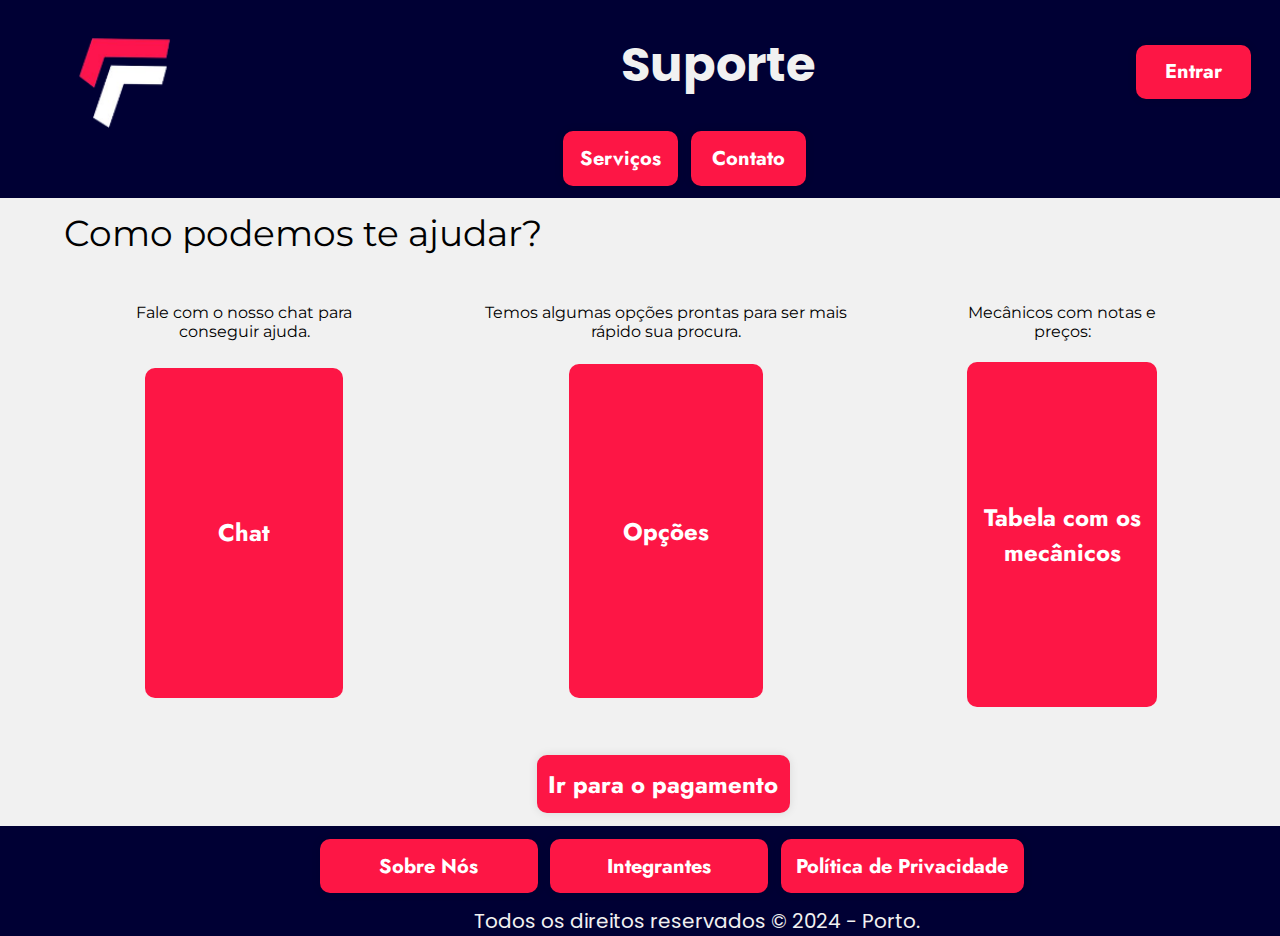
<file: index.html>
<!DOCTYPE html>
<html lang="pt-br">
<head>
    <meta charset="UTF-8">
    <meta name="viewport" content="width=device-width, initial-scale=1.0">
    <title>Suporte</title>
    <link rel="stylesheet" href="./styles/style.css">
    <link rel="shortcut icon" href="./icon/4wheels.ico" type="image/x-icon">

</head>
<body>
    <header class="cabecalho">
        <div class="logo_titulo">
            <img src="./imagens/logo-4wheels-vermelho-branco-90px.png" alt="logo 4wheels" class="logo_4wheels">
            <h1 class="cabecalho_titulo">Suporte</h1>
            <a href="./cadastro_login/cadastro.html" class="botao_entrar">Entrar</a>
        </div>
        <nav class="cabecalho_link">
                <a class="cabecalho_link_servico" href="./serviços.html">Serviços</a>
                <a class="cabecalho_link_contato" href="./contato.html">Contato</a>
        </nav>
    </header>

    <main class="apresentacao">
        <h1 class="titulo_apresentacao">Como podemos te ajudar?</h1>
        <div class="apresentacao_pai">
            <section class="apresentacao_coluna">
                    <p class="apresentacao_bot_texto apresentacao_textos">Fale com o nosso chat para conseguir ajuda.</p>
                    <p class="apresentacao_bot_chat">Chat</p>
                </section>
            
            <section class="apresentacao_coluna">
                <p class="apresentacao_opcoes_texto apresentacao_textos">Temos algumas opções prontas para ser mais rápido sua procura.</p>
                <p class="apresentacao_opcoes_opcao">Opções</p>
            </section>
            <section class="apresentacao_coluna">
                <p class="apresentacao_mecanicos_texto apresentacao_textos">Mecânicos com notas e preços:</p>
                <p class="apresentacao_mecanicos_tabela">Tabela com os mecânicos</p>
            </section>
        </div>
        <div class="apresentacao_pagamento"><a class="apresentacao_pagamento_botao" href="">Ir para o pagamento</a>
        </div>
    </main>

    <footer class="rodape">
        <nav class="rodape_links">
            <a class="rodape_sobre" href="./sobre.html">Sobre Nós</a>
            <a class="rodape_integrantes" href="./integrantes.html">Integrantes</a>
            <a class="rodape_privacidade" href="./privacidade.html">Política de Privacidade</a>
        </nav>
        <p class="rodape_copy_right">Todos os direitos reservados © 2024 - Porto.</p>
    </footer>
</body>
</html>
</file>
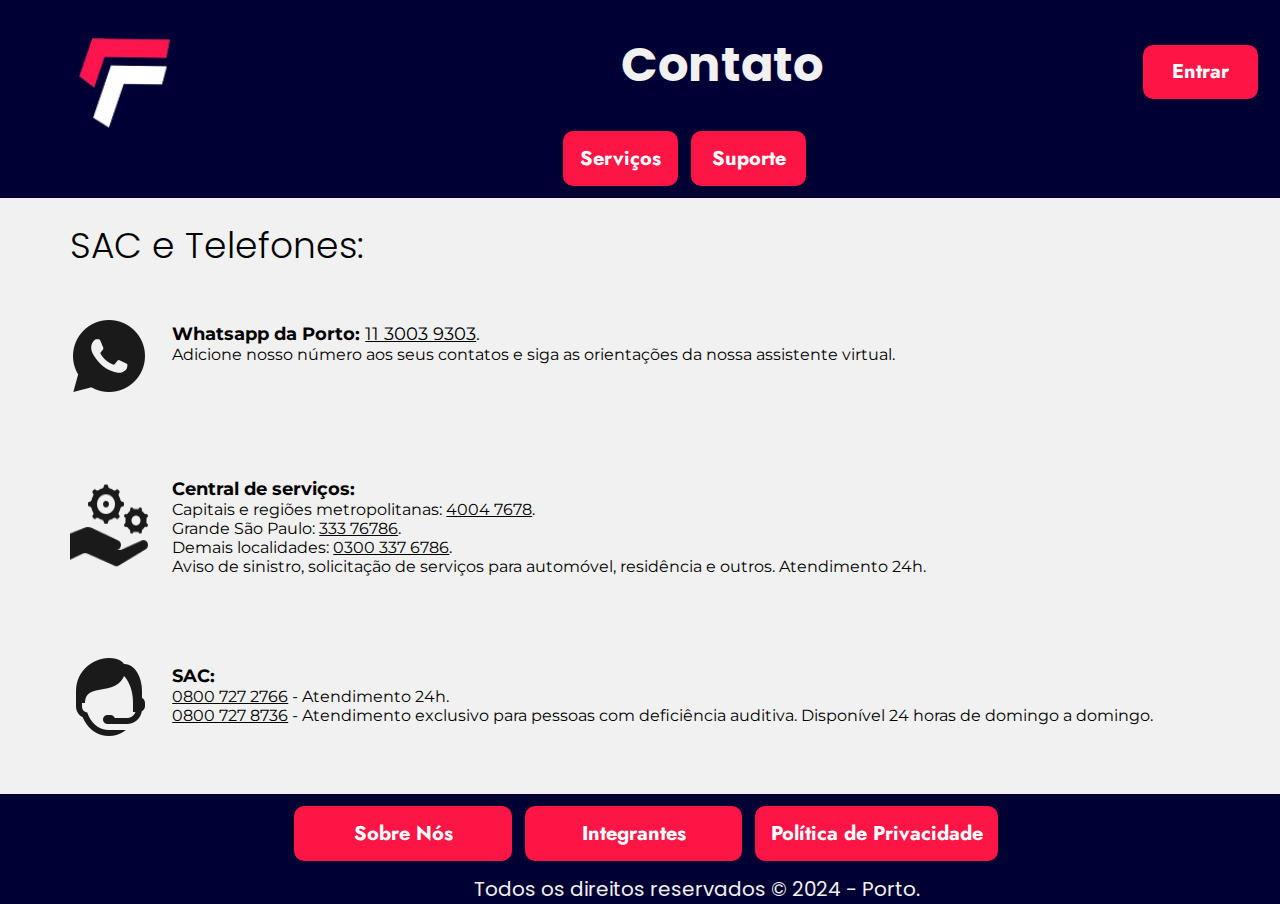
<file: contato.html>
<!DOCTYPE html>
<html lang="pt-br">
<head>
    <meta charset="UTF-8">
    <meta name="viewport" content="width=device-width, initial-scale=1.0">
    <title>Contato</title>
    <link rel="stylesheet" href="./styles/style.css">
    <link rel="shortcut icon" href="./icon/4wheels.ico" type="image/x-icon">
</head>
<body>
    <header class="cabecalho">
        <div class="logo_titulo">
            <img src="./imagens/logo-4wheels-vermelho-branco-90px.png" alt="logo 4wheels" class="logo_4wheels">
            <h1 class="cabecalho_titulo titulo_servicos">Contato</h1>
            <a href="./cadastro_login/cadastro.html" class="botao_entrar_servicos">Entrar</a>
        </div>
        <nav class="cabecalho_link">
                <a class="cabecalho_link_servico link_servico" href="./serviços.html">Serviços</a>
                <a class="cabecalho_link_contato" href="./index.html">Suporte</a>
        </nav>
    </header>

    <main class="apresentacao_contato">
        <div>
            <h1 class="titulo_contato">SAC e Telefones:</h1>
            <section class="contato_whatsapp">
                <img src="./imagens/icon-whatsapp-90.png" alt="icone do Whatsapp" class="imagem_whatsapp">
                <section class="texto_whatsapp">
                    <p class="titulo_whatsapp"><strong>Whatsapp da Porto: </strong> <ins>11 3003 9303</ins>.</p>
                    <p class="paragrafo_whatsapp"> Adicione nosso número aos seus contatos e siga as orientações da nossa assistente virtual.</p>
            </section>
            </section>
            <section class="contato_central">
                <img src="./imagens/icon-serviço-90.png" alt="imagem de uma mão com duas engrenagens na mão" class="imagem_central">
                <section class="texto_central">
                    <p class="titulo_central"><strong>Central de serviços:</strong></p>
                    <p class="paragrafo_central">Capitais e regiões metropolitanas: <ins>4004 7678</ins>. <br>
                        Grande São Paulo: <ins>333 76786</ins>. <br>
                        Demais localidades: <ins>0300 337 6786</ins>. <br>
                        Aviso de sinistro, solicitação de serviços para automóvel, residência e outros. Atendimento 24h.</p>
                </section>
            </section>
            <section class="contato_sac">
                <img src="./imagens/icon-suporte-online-90.png" alt="imagem de um homem com fone" class="imagem_sac">
                <section class="texto_sac">
                    <p class="titulo_sac"><strong>SAC:</strong></p>
                    <p class="paragrafo_sac"><ins>0800 727 2766</ins> - Atendimento 24h. <br>
                        <ins>0800 727 8736</ins> - Atendimento exclusivo para pessoas com deficiência auditiva. Disponível 24 horas de domingo a domingo.</p>
                </section>
            </section>
        </div>
    </main>
    
<footer class="rodape">

        <nav class="rodape_links">
            <a class="rodape_sobre botao_sobre_servicos" href="./sobre.html">Sobre Nós</a>
            <a class="rodape_integrantes" href="./integrantes.html">Integrantes</a>
            <a class="rodape_privacidade" href="./privacidade.html">Política de Privacidade</a>
        </nav>
        <p class="rodape_copy_right">Todos os direitos reservados © 2024 - Porto.</p>
    </footer>
</body>
</html>
</file>
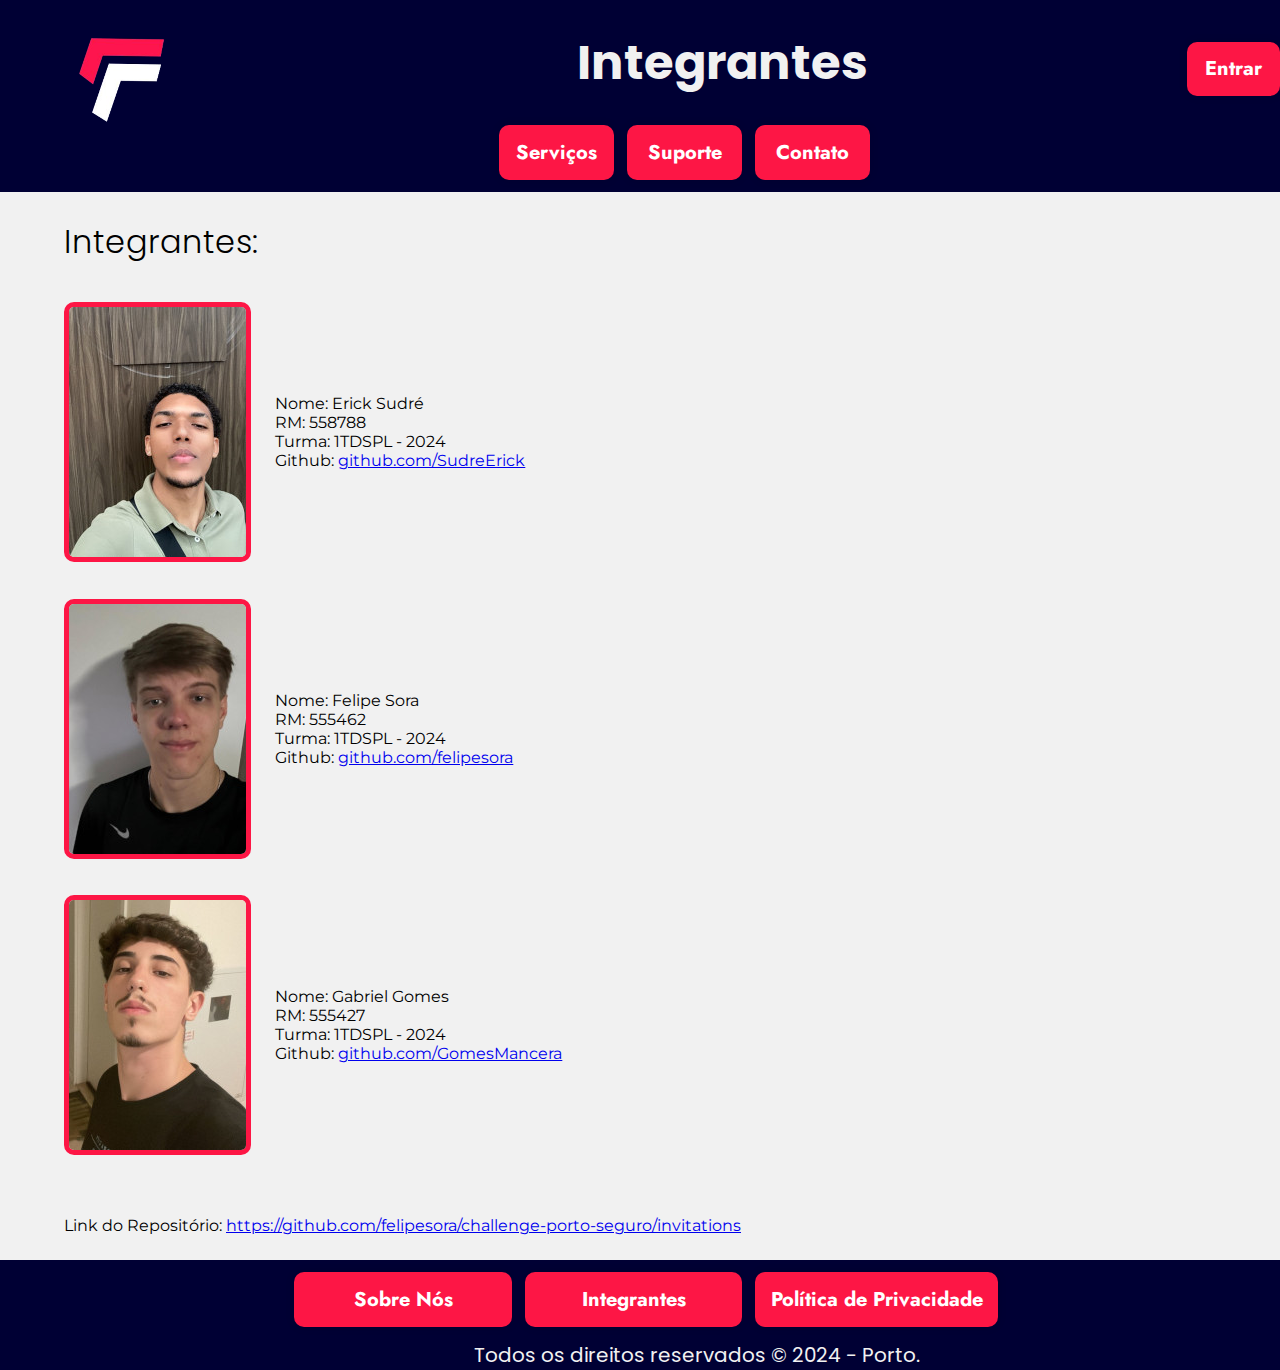
<file: integrantes.html>
<!DOCTYPE html>
<html lang="pt-br">
<head>
    <meta charset="UTF-8">
    <meta name="viewport" content="width=device-width, initial-scale=1.0">
    <title>Página de Integrantes</title>
    <link rel="stylesheet" href="./styles/style.css">
    <link rel="shortcut icon" href="./icon/4wheels.ico" type="image/x-icon">
</head>
<body>
    <header class="cabecalho">
        <div class="logo_titulo">
            <img src="./imagens/logo-4wheels-vermelho-branco-90px.png" alt="logo 4wheels" class="logo_4wheels">
            <h1 class="cabecalho_titulo_integrantes">Integrantes</h1>
            <a href="./cadastro_login/cadastro.html" class="botao_entrar botao_entrar_integrantes">Entrar</a>
        </div>
        <nav class="cabecalho_link">
                <a class="cabecalho_link_servico_privacidade" href="./serviços.html">Serviços</a>
                <a class="cabecalho_link_suporte" href="./index.html">Suporte</a>
                <a class="cabecalho_link_contato" href="./contato.html">Contato</a>
        </nav>
    </header>

    <main>
        <div class="integrantes">
            <h1 class="titulo_integrantes">Integrantes:</h1>
            <section class="integrante_erick">
                <img class="imagem" src="./imagens/erick-177x250.jpeg" alt="foto do Erick">
                <p class="informacoes">Nome: Erick Sudré <br>
                    RM: 558788 <br>
                    Turma: 1TDSPL - 2024<br>
                    Github: <a href="https://github.com/SudreErick" target="_blank">github.com/SudreErick</a>
                </p>
            </section>
            <section class="integrante_felipe">
                <img class="imagem" src="./imagens/felipe-177x250.jpeg" alt="foto do Erick">
                <p class="informacoes">Nome: Felipe Sora <br>
                    RM: 555462 <br>
                    Turma: 1TDSPL - 2024<br>
                    Github: <a href="https://github.com/felipesora" target="_blank">github.com/felipesora</a>
                </p>
            </section>
            <section class="integrante_gabriel">
                <img class="imagem" src="./imagens/gabriel-177x250.jpeg" alt="foto do Erick">
                <p class="informacoes">Nome: Gabriel Gomes <br>
                    RM: 555427 <br>
                    Turma: 1TDSPL - 2024<br>
                    Github: <a href="https://github.com/GomesMancera" target="_blank">github.com/GomesMancera</a>
                </p>
            </section>
            <p class="link_repositorio">Link do Repositório: <a href="https://github.com/felipesora/challenge-porto-seguro/invitations" target="_blank">https://github.com/felipesora/challenge-porto-seguro/invitations</a></p>
        </div>
    </main>

    <footer class="rodape">
        <nav class="rodape_links">
            <a class="rodape_sobre botao_sobre_servicos" href="./sobre.html">Sobre Nós</a>
            <a class="rodape_integrantes" href="./integrantes.html">Integrantes</a>
            <a class="rodape_privacidade" href="./privacidade.html">Política de Privacidade</a>
        </nav>
        <p class="rodape_copy_right">Todos os direitos reservados © 2024 - Porto.</p>
    </footer>
</body>
</html>
</file>
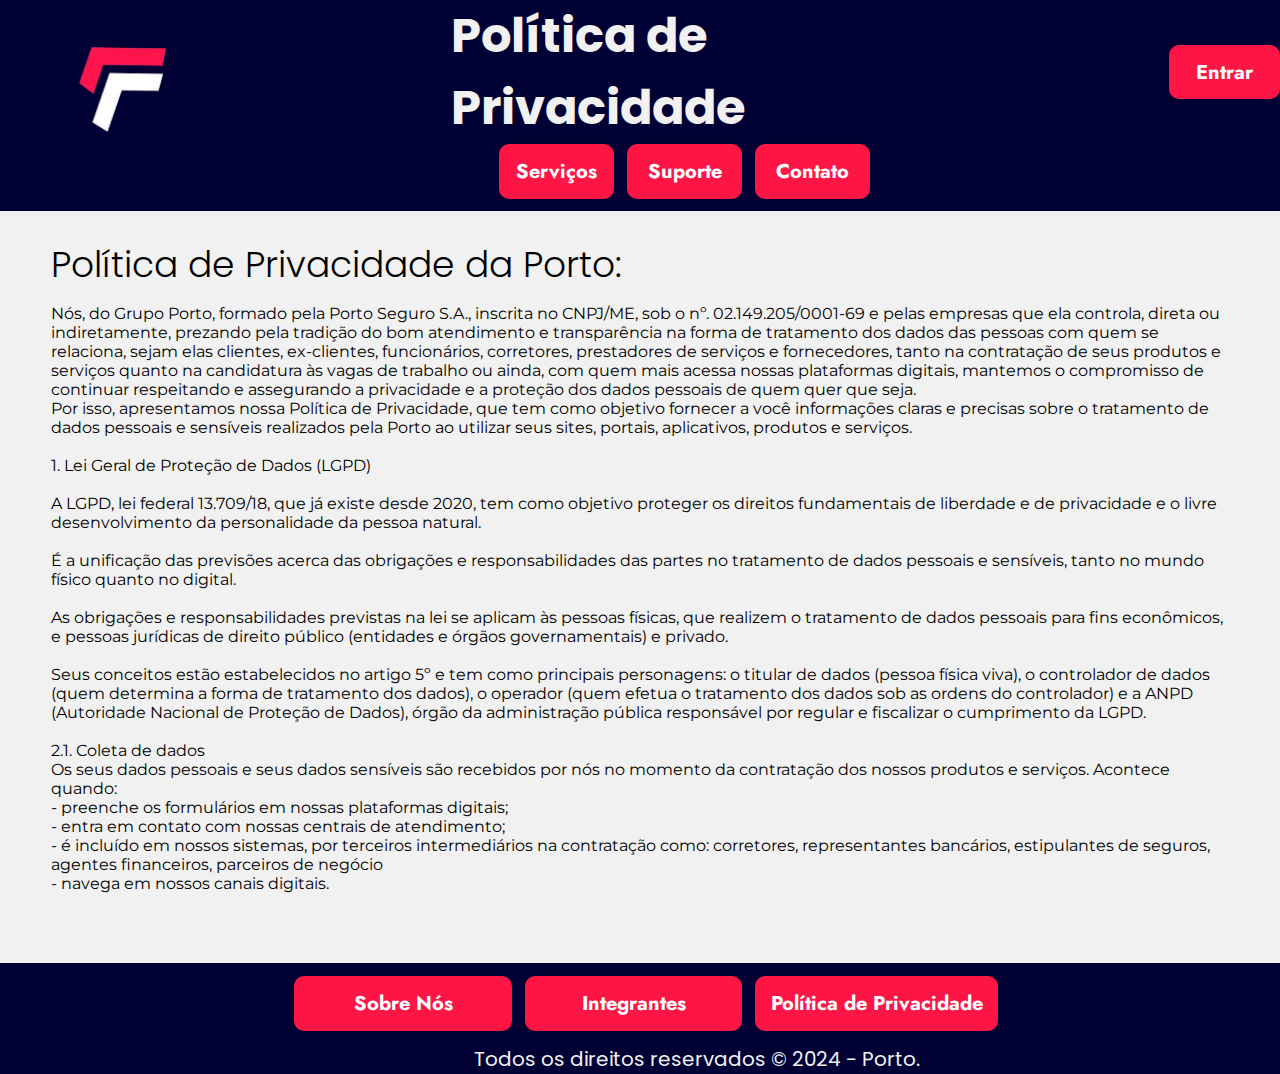
<file: privacidade.html>
<!DOCTYPE html>
<html lang="pt-br">
<head>
    <meta charset="UTF-8">
    <meta name="viewport" content="width=device-width, initial-scale=1.0">
    <title>Política de Privacidade</title>
    <link rel="stylesheet" href="./styles/style.css">
    <link rel="shortcut icon" href="./icon/4wheels.ico" type="image/x-icon">

</head>
<body>
    <header class="cabecalho">
        <div class="logo_titulo">
            <img src="./imagens/logo-4wheels-vermelho-branco-90px.png" alt="logo 4wheels" class="logo_4wheels">
            <h1 class="cabecalho_titulo_privacidade">Política de Privacidade</h1>
            <a href="./cadastro_login/cadastro.html" class="botao_entrar_privacidade">Entrar</a>
        </div>
        <nav class="cabecalho_link">
                <a class="cabecalho_link_servico_privacidade" href="./serviços.html">Serviços</a>
                <a class="cabecalho_link_suporte" href="./index.html">Suporte</a>
                <a class="cabecalho_link_contato" href="./contato.html">Contato</a>
        </nav>
    </header>

    <main>
        <div class="titulo_texto">
            <h1 class="titulo_privacidade">Política de Privacidade da Porto:</h1>
            <section class="texto_privacidade">
                <p>Nós, do Grupo Porto, formado pela Porto Seguro S.A., inscrita no CNPJ/ME, sob o nº. 02.149.205/0001-69 e pelas empresas que ela controla, direta ou indiretamente, prezando pela tradição do bom atendimento e transparência na forma de tratamento dos dados das pessoas com quem se relaciona, sejam elas clientes, ex-clientes, funcionários, corretores, prestadores de serviços e fornecedores, tanto na contratação de seus produtos e serviços quanto na candidatura às vagas de trabalho ou ainda, com quem mais acessa nossas plataformas digitais, mantemos o compromisso de continuar respeitando e assegurando a privacidade e a proteção dos dados pessoais de quem quer que seja.</p>
                <p>Por isso, apresentamos nossa Política de Privacidade, que tem como objetivo fornecer a você informações claras e precisas sobre o tratamento de dados pessoais e sensíveis realizados pela Porto ao utilizar seus sites, portais, aplicativos, produtos e serviços.</p><br>
                <p>1. Lei Geral de Proteção de Dados (LGPD)</p><br>
                <p>A LGPD, lei federal 13.709/18, que já existe desde 2020, tem como objetivo proteger os direitos fundamentais de liberdade e de privacidade e o livre desenvolvimento da personalidade da pessoa natural.</p><br>
                <p>É a unificação das previsões acerca das obrigações e responsabilidades das partes no tratamento de dados pessoais e sensíveis, tanto no mundo físico quanto no digital.</p><br>
                <p>As obrigações e responsabilidades previstas na lei se aplicam às pessoas físicas, que realizem o tratamento de dados pessoais para fins econômicos, e pessoas jurídicas de direito público (entidades e órgãos governamentais) e privado.</p><br>
                <p>Seus conceitos estão estabelecidos no artigo 5º e tem como principais personagens: o titular de dados (pessoa física viva), o controlador de dados (quem determina a forma de tratamento dos dados), o operador (quem efetua o tratamento dos dados sob as ordens do controlador) e a ANPD (Autoridade Nacional de Proteção de Dados), órgão da administração pública responsável por regular e fiscalizar o cumprimento da LGPD.</p><br>
                <p>2.1. Coleta de dados <br>
                    Os seus dados pessoais e seus dados sensíveis são recebidos por nós no momento da contratação dos nossos produtos e serviços. Acontece quando: <br>
                    - preenche os formulários em nossas plataformas digitais; <br>
                    - entra em contato com nossas centrais de atendimento; <br>
                    - é incluído em nossos sistemas, por terceiros intermediários na contratação como: corretores, representantes bancários, estipulantes de seguros, agentes financeiros, parceiros de negócio <br>
                    - navega em nossos canais digitais.</p>
            </section>
        </div>
    </main>


    <footer class="rodape">
        <nav class="rodape_links">
            <a class="rodape_sobre botao_sobre_servicos" href="./sobre.html">Sobre Nós</a>
            <a class="rodape_integrantes" href="./integrantes.html">Integrantes</a>
            <a class="rodape_privacidade" href="./privacidade.html">Política de Privacidade</a>
        </nav>
        <p class="rodape_copy_right">Todos os direitos reservados © 2024 - Porto.</p>
    </footer>
</body>
</html>
</file>
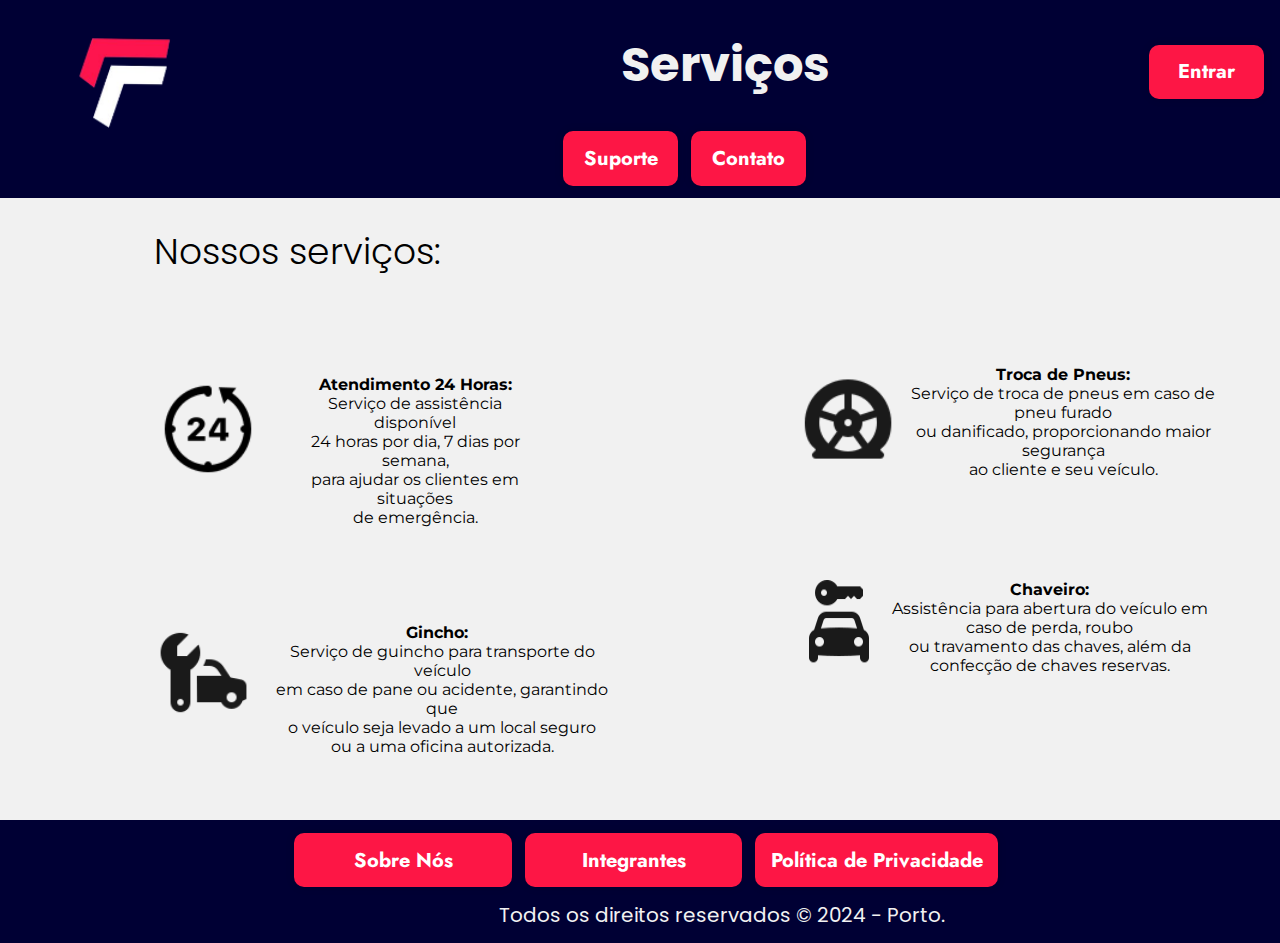
<file: serviços.html>
<!DOCTYPE html>
<html lang="pt-br">
<head>
    <meta charset="UTF-8">
    <meta name="viewport" content="width=device-width, initial-scale=1.0">
    <title>Serviços</title>
    <link rel="stylesheet" href="./styles/style.css">
    <link rel="shortcut icon" href="./icon/4wheels.ico" type="image/x-icon">

</head>
<body>
    <header class="cabecalho">
        <div class="logo_titulo">
            <img src="./imagens/logo-4wheels-vermelho-branco-90px.png" alt="logo 4wheels" class="logo_4wheels">
            <h1 class="cabecalho_titulo titulo_servicos">Serviços</h1>
            <a href="./cadastro_login/cadastro.html" class="botao_entrar_servicos">Entrar</a>
        </div>
        <nav class="cabecalho_link">
                <a class="cabecalho_link_servico link_servico" href="./index.html">Suporte</a>
                <a class="cabecalho_link_contato" href="./contato.html">Contato</a>
        </nav>
    </header>

    <main class="apresentacao_serviços">
        <div class="div_atendimento_gincho">
            <h1 class="apresentacao_serviços_titulo">Nossos serviços:</h1>
            <div class="apresentacao_serviços_titulo_atendimento">
                <section class="apresentacao_serviços_atendimento">
                    <img src="./imagens/icon-24-horas-90.png" alt="imagem de um relógio com o número 24 no meio" class="imagem_atendimento">
                    <section class="texto_atendimento">
                        <p class="titulo_atendimento"><strong>Atendimento 24 Horas:</strong></p>          
                        <p class="paragrafo_atendimento">Serviço de assistência  disponível <br> 24 horas por dia, 7 dias por  semana, <br> para ajudar os clientes  em situações <br> de  emergência.</p>
                    </section>
                </section>
            </div>

            <section class="apresentacao_serviços_gincho">
                <img src="./imagens/icon-serviço-de-carro-90.png" alt="imagem de um carro e uma ferramenta" class="imagem_gincho">
                <section class="texto_gincho">
                    <p class="titulo_gincho"><strong>Gincho:</strong></p>
                    <p class="paragrafo_gincho">Serviço de guincho para transporte do veículo <br> em caso de pane ou acidente, garantindo que <br> o veículo seja levado a um local seguro <br> ou a uma oficina autorizada.</p>
                </section>
            </section>
        </div>

        <div class="div_pneu_chaveiro">
            <section class="apresentacao_serviços_pneu">
                <img src="./imagens/icon-pneu-90.png" alt="imagem de um pneu furado" class="imagem_pneu">
                <section class="texto_pneu">
                    <p class="titulo_pneu"><strong>Troca de Pneus:</strong></p>
                    <p class="paragrafo_pneu">Serviço de troca de pneus em caso de pneu furado <br> ou danificado, proporcionando maior segurança <br> ao cliente e seu veículo.</p>
                </section>
            </section>

            <section class="apresentacao_serviços_chaveiro">
                <img src="./imagens/icon-aluguel-de-carro-90.png" alt="imagem de um carro e uma chave em cima dele" class="imagem_chaveiro">
                <section class="texto_chaveiro">
                    <p class="titulo_chaveiro"><strong>Chaveiro:</strong></p>
                    <p class="paragrafo_chaveiro">Assistência para abertura do veículo em caso de perda,  roubo <br>  ou travamento   das chaves, além da confecção  de chaves reservas.</p>
                </section>
            </section>
        </div>
    </main>

    <footer class="rodape">
        <nav class="rodape_links">
            <a class="rodape_sobre botao_sobre_servicos" href="./sobre.html">Sobre Nós</a>
            <a class="rodape_integrantes" href="./integrantes.html">Integrantes</a>
            <a class="rodape_privacidade" href="./privacidade.html">Política de Privacidade</a>
        </nav>
        <p class="rodape_copy_right_servicos">Todos os direitos reservados © 2024 - Porto.</p>
    </footer>
</body>
</html>
</file>
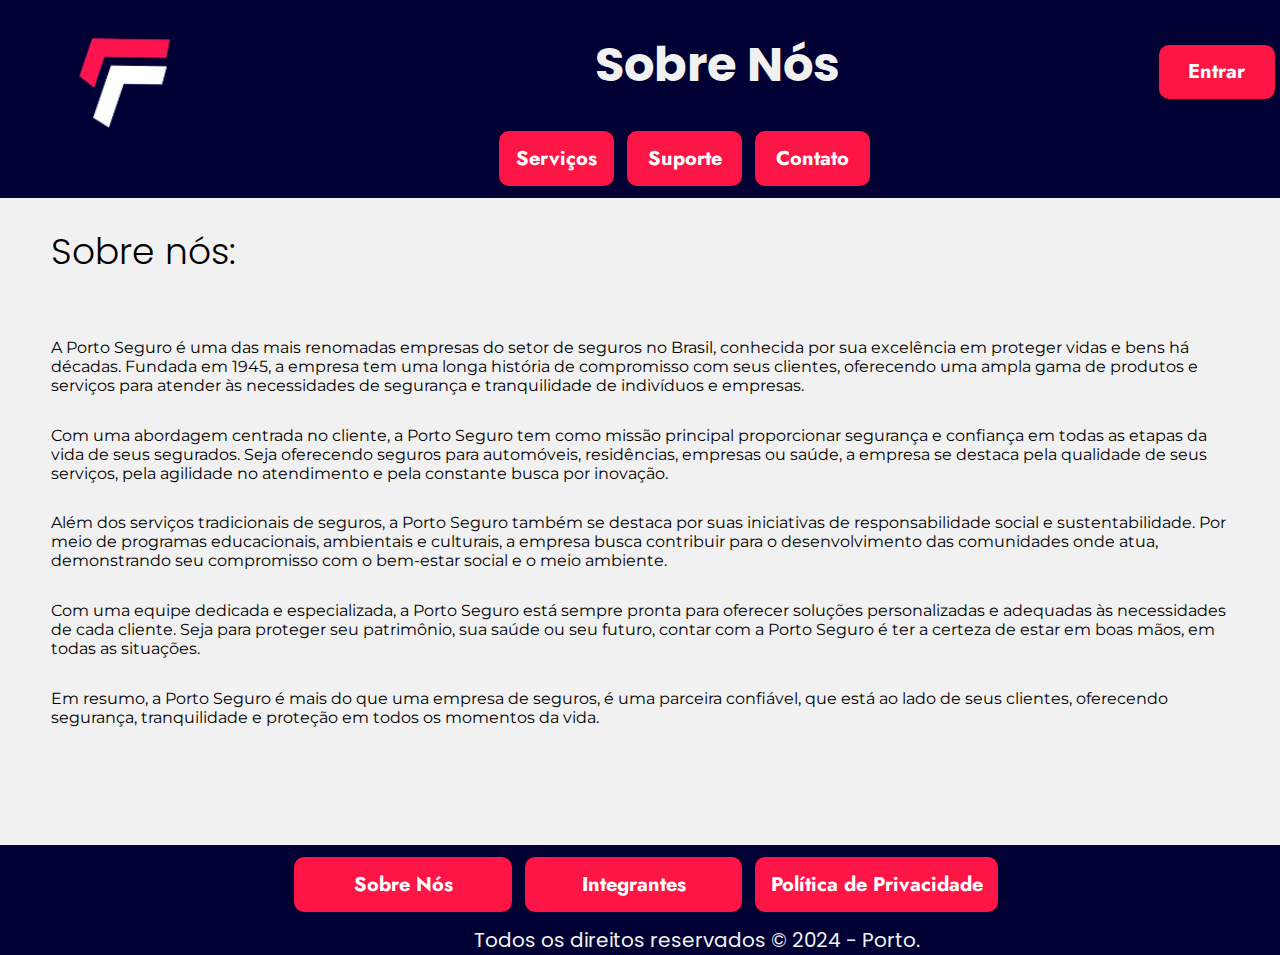
<file: sobre.html>
<!DOCTYPE html>
<html lang="pt-br">
<head>
    <meta charset="UTF-8">
    <meta name="viewport" content="width=device-width, initial-scale=1.0">
    <title>Sobre Nós</title>
    <link rel="stylesheet" href="./styles/style.css">
    <link rel="shortcut icon" href="./icon/4wheels.ico" type="image/x-icon">
</head>
<body>
    <header class="cabecalho">
        <div class="logo_titulo_sobre">
            <img src="./imagens/logo-4wheels-vermelho-branco-90px.png" alt="logo 4wheels" class="logo_4wheels">
            <h1 class="cabecalho_titulo_sobre">Sobre Nós</h1>
            <a href="./cadastro_login/cadastro.html" class="botao_entrar botao_entrar_sobre">Entrar</a>
        </div>
        <nav class="cabecalho_link">
                <a class="cabecalho_link_servico_privacidade" href="./serviços.html">Serviços</a>
                <a class="cabecalho_link_suporte" href="./index.html">Suporte</a>
                <a class="cabecalho_link_contato" href="./contato.html">Contato</a>
        </nav>
    </header>

    <main>
        <div class="titulo_texto">
            <h1 class="titulo_sobre">Sobre nós:</h1>
            <section class="texto_sobre">
                <p class="sobre_textos">A Porto Seguro é uma das mais renomadas empresas do setor de seguros no Brasil, conhecida por sua excelência em proteger vidas e bens há décadas. Fundada em 1945, a empresa tem uma longa história de compromisso com seus clientes, oferecendo uma ampla gama de produtos e serviços para atender às necessidades de segurança e tranquilidade de indivíduos e empresas.</p><br>
                <p class="sobre_textos">Com uma abordagem centrada no cliente, a Porto Seguro tem como missão principal proporcionar segurança e confiança em todas as etapas da vida de seus segurados. Seja oferecendo seguros para automóveis, residências, empresas ou saúde, a empresa se destaca pela qualidade de seus serviços, pela agilidade no atendimento e pela constante busca por inovação.</p><br>
                <p class="sobre_textos">Além dos serviços tradicionais de seguros, a Porto Seguro também se destaca por suas iniciativas de responsabilidade social e sustentabilidade. Por meio de programas educacionais, ambientais e culturais, a empresa busca contribuir para o desenvolvimento das comunidades onde atua, demonstrando seu compromisso com o bem-estar social e o meio ambiente.</p><br>
                <p class="sobre_textos">Com uma equipe dedicada e especializada, a Porto Seguro está sempre pronta para oferecer soluções personalizadas e adequadas às necessidades de cada cliente. Seja para proteger seu patrimônio, sua saúde ou seu futuro, contar com a Porto Seguro é ter a certeza de estar em boas mãos, em todas as situações.</p><br>
                <p class="sobre_textos">Em resumo, a Porto Seguro é mais do que uma empresa de seguros, é uma parceira confiável, que está ao lado de seus clientes, oferecendo segurança, tranquilidade e proteção em todos os momentos da vida.</p>
            </section>
        </div>
    </main>

    <footer class="rodape footer_sobre">
        <nav class="rodape_links">
            <a class="rodape_sobre botao_sobre_servicos" href="./sobre.html">Sobre Nós</a>
            <a class="rodape_integrantes" href="./integrantes.html">Integrantes</a>
            <a class="rodape_privacidade" href="./privacidade.html">Política de Privacidade</a>
        </nav>
        <p class="rodape_copy_right">Todos os direitos reservados © 2024 - Porto.</p>
    </footer>
</body>
</html>
</file>
<file: styles/style.css>
@import url('https://fonts.googleapis.com/css2?family=Montserrat:ital,wght@0,100..900;1,100..900&family=Poppins:ital,wght@0,100;0,200;0,300;0,400;0,500;0,600;0,700;0,800;0,900;1,100;1,200;1,300;1,400;1,500;1,600;1,700;1,800;1,900&display=swap');
@import url('https://fonts.googleapis.com/css2?family=Montserrat:ital,wght@0,100..900;1,100..900&display=swap');
@import url('https://fonts.googleapis.com/css2?family=Jost:ital,wght@0,100..900;1,100..900&display=swap');


:root {
    --cor-texto-botoes: #ffffff;
    --cor-botoes: #FD1645;
    --cor-primaria: #F1F1F1;
    --cor-secundaria: #000034;
    --cor-terciaria: #FD1645;
    --cor-hover-main: #9c1833;
    --cor-hover-cabecalho: #9c1833;

    --font-titulo: "Poppins", sans-serif;
    --font-texto: "Montserrat", sans-serif;
    --font-texto-botao: "Jost", sans-serif;
}

*{
    margin: 0;
    padding: 0;
}

body {
    height: 100vh;
    box-sizing: border-box;
    background-color: var(--cor-primaria);
}

/* Estilização da Página de Suporte */

.cabecalho{
    background-color: var(--cor-secundaria);
}

.logo_titulo{
    display: flex;
    align-items: center;
}

.logo_4wheels{
    margin: 36px 0px 0px 77px;
    width: 6em;
}

.cabecalho_titulo{
    font-family: var(--font-titulo);
    font-size: 300%;
    color: var(--cor-primaria);
    margin-left: 37.5%;
    
}


.botao_entrar{
    margin: 1% 0 0 30%;
    background-color: var(--cor-botoes);
    font-family: var(--font-texto-botao);
    font-size: 125%;
    padding: 1%;
    text-align: center;
    text-decoration: none;
    width: 7%;
    color: var(--cor-texto-botoes);
    border-radius: 10px;
    font-weight: bold;
    box-shadow: 0 0 10px rgb(0,0,0, 0.1);
    -webkit-transition-duration: 0.3s;
    -webkit-transition-property: box-shadow, transform;
    transition-property: box-shadow, transform;
    border: none;
}

.botao_entrar:hover{
    box-shadow: 0 0 20px rgba(175, 175, 175, 0.5);
    -webkit-transform: scale(1.1);
    transform: scale(1.1);
}

.cabecalho_link{
    display: flex;
}

.cabecalho_link_servico{
        margin: 0% 0% 1% 42%;
        background-color:var(--cor-botoes);
        font-family: var(--font-texto-botao);
        font-size: 125%;
        padding: 1%;
        text-align: center;
        width: 7%;
        text-decoration: none;
        color: var(--cor-texto-botoes);
        border-radius: 10px;
        font-weight: bold;
        box-shadow: 0 0 10px rgb(0,0,0, 0.1);
        -webkit-transition-duration: 0.3s;
        -webkit-transition-property: box-shadow, transform;
        transition-property: box-shadow, transform;
        

}

.cabecalho_link_servico:hover, .cabecalho_link_servico:focus, .cabecalho_link_servico:active{
    box-shadow: 0 0 20px rgba(175, 175, 175, 0.5);
    -webkit-transform: scale(1.1);
    transform: scale(1.1);
}

.cabecalho_link_contato{
    margin: 0% 0% 1% 1%;
    background-color:var(--cor-botoes);
    font-family: var(--font-texto-botao);
    font-size: 125%;
    padding: 1%;
    text-align: center;
    width: 7%;
    text-decoration: none;
    color: var(--cor-texto-botoes);
    border-radius: 10px;
    font-weight: bold;
    box-shadow: 0 0 10px rgb(0,0,0, 0.1);
    -webkit-transition-duration: 0.3s;
    -webkit-transition-property: box-shadow, transform;
    transition-property: box-shadow, transform;
}

.cabecalho_link_contato:hover, .cabecalho_link_contato:focus, .cabecalho_link_contato:active{
    box-shadow: 0 0 20px rgba(175, 175, 175, 0.5);
    -webkit-transform: scale(1.1);
    transform: scale(1.1);
}

.cabecalho_link_links{
    display: inline-block;
}

.apresentacao{
    padding: 1% 5%;
    display: flex;
    flex-direction: column;
}

.apresentacao_coluna{
    display: flex;
    flex-direction: column;
    align-items: center;
    margin: 3rem;
    text-align: center;
    
}

.apresentacao_pai{
    display: flex;
    justify-content: center;
}

.apresentacao_bot{
    display: flex;
    flex-direction: column;
    gap: 6%;
}

.titulo_apresentacao{
    font-family: var(--font-texto);
    font-size: 225%;
    font-weight: 400;
    width: 100%;
    display: flex;
    flex-direction: row;
   
}



.apresentacao_bot_texto{
    font-family: var(--font-texto);
    font-size: 100%;
    
}

.apresentacao_bot_chat{
    background-color: var(--cor-terciaria);
    width: 75%;
    text-align: center;
    font-size: 150%;
    font-family: var(--font-texto-botao);
    padding: 56% 0%;
    border-radius: 10px;
    margin-top: 10%;
    color: var(--cor-texto-botoes);
    font-weight: bold;
    
}

 .apresentacao_opcoes_texto{
    margin: 0% 0% 0% 0%;
    font-family: var(--font-texto);
    font-size: 100%;
} 

.apresentacao_opcoes_opcao{
    margin: 0% 0% 0% 0%;
    background-color: var(--cor-terciaria);
    width: 50%;
    text-align: center;
    font-size: 150%;
    font-family: var(--font-texto-botao);
    padding: 38.5% 0%;
    border-radius: 10px;
    margin-top: 6%;
    color: var(--cor-texto-botoes);
    font-weight: bold;
}

.apresentacao_mecanicos_texto{
    font-family: var(--font-texto);
    font-size: 100%;
}

.apresentacao_mecanicos_tabela{
    margin: 0px 0px;
    background-color: var(--cor-terciaria);
    width: 90%;
    text-align: center;
    font-size: 150%;
    font-family: var(--font-texto-botao);
    padding: 65% 0%;
    border-radius: 10px;
    margin-top: 10%;
    color: var(--cor-texto-botoes);
    font-weight: bold;
}

.apresentacao_pagamento{
    display: flex;
    justify-content:center
}

.apresentacao_pagamento_botao{
    display: flex;
    background-color: var(--cor-terciaria); 
    text-align: right;
    font-size: 150%;
    font-family: var(--font-texto-botao);
    padding: 1% 1%;
    border-radius: 10px;
    text-decoration: none;
    color: var(--cor-texto-botoes);
    justify-content: right;
    margin-left: 4%;
    font-weight: bold;
    box-shadow: 0 0 10px rgb(0,0,0, 0.1);
    -webkit-transition-duration: 0.3s;
    -webkit-transition-property: box-shadow, transform;
    transition-property: box-shadow, transform;
}

.apresentacao_pagamento_botao:hover,.apresentacao_pagamento_botao:focus, .apresentacao_pagamento_botao:active {
    box-shadow: 0 0 20px rgba(175, 175, 175, 0.5);
    -webkit-transform: scale(1.1);
    transform: scale(1.1);
}

.rodape{
    background-color: var(--cor-secundaria);
}

.rodape_links{
    display: flex;
    gap: 1%;
}

.rodape_sobre{
    margin: 1% 0% 1% 25%;
    background-color:var(--cor-botoes);
    font-family: var(--font-texto-botao);
    font-size: 125%;
    padding: 1% 1%;
    text-align: center;
    width: 15%;
    text-decoration: none;
    border-radius: 10px;
    color: var(--cor-texto-botoes);
    font-weight: bold;
    box-shadow: 0 0 10px rgb(0,0,0, 0.1);
    -webkit-transition-duration: 0.3s;
    -webkit-transition-property: box-shadow, transform;
    transition-property: box-shadow, transform;

}

.rodape_sobre:hover{
    box-shadow: 0 0 20px rgba(175, 175, 175, 0.5);
    -webkit-transform: scale(1.1);
    transform: scale(1.1);
}

.rodape_integrantes{
    margin: 1% 0% 1% 0%;
    background-color:var(--cor-botoes);
    font-family: var(--font-texto-botao);
    font-size: 125%;
    padding: 1%;
    text-align: center;
    width: 15%;
    text-decoration: none;
    color: var(--cor-texto-botoes);
    border-radius: 10px;
    font-weight: bold;
    box-shadow: 0 0 10px rgb(0,0,0, 0.1);
    -webkit-transition-duration: 0.3s;
    -webkit-transition-property: box-shadow, transform;
    transition-property: box-shadow, transform;
}

.rodape_integrantes:hover{
    box-shadow: 0 0 20px rgba(175, 175, 175, 0.5);
    -webkit-transform: scale(1.1);
    transform: scale(1.1);
}

.rodape_privacidade{
    margin: 1% 0% 1% 0%;
    background-color:var(--cor-botoes);
    font-family: var(--font-texto-botao);
    font-size: 125%;
    padding: 1%;
    text-align: center;
    width: 15%;
    text-decoration: none;
    color: var(--cor-texto-botoes);
    border-radius: 10px;
    font-weight: bold;
    box-shadow: 0 0 10px rgb(0,0,0, 0.1);
    -webkit-transition-duration: 0.3s;
    -webkit-transition-property: box-shadow, transform;
    transition-property: box-shadow, transform;
}

.rodape_privacidade:hover{
    box-shadow: 0 0 20px rgba(175, 175, 175, 0.5);
    -webkit-transform: scale(1.1);
    transform: scale(1.1);
}


.rodape_copy_right{
    margin-left: 40%;
    font-family: var(--font-titulo);
    font-size: 125%;
    color: var(--cor-primaria);
}

/* Estilização da Página de Suporte */

/* Estilização da Página de Serviços */

.titulo_servicos{
    margin-left: 35%;
}

.botao_entrar_servicos{
    margin: 1% 0% 0 30%;
    background-color: var(--cor-botoes);
    font-family: var(--font-texto-botao);
    font-size: 125%;
    padding: 1%;
    text-align: center;
    text-decoration: none;
    width: 7%;
    color: var(--cor-texto-botoes);
    border-radius: 10px;
    font-weight: bold;
    box-shadow: 0 0 10px rgb(0,0,0, 0.1);
    -webkit-transition-duration: 0.3s;
    -webkit-transition-property: box-shadow, transform;
    transition-property: box-shadow, transform;
    border: none;
}

.botao_entrar_servicos:hover{
    box-shadow: 0 0 20px rgba(175, 175, 175, 0.5);
    -webkit-transform: scale(1.1);
    transform: scale(1.1);
}

.link_servico{
    margin-left: 40%;
}

.botao_servico{
    margin-left: 5%;
}

.apresentacao_serviços{
    display: flex;
}

.div_atendimento_gincho{
    padding: 2% 0% 0% 15%;
}

.apresentacao_serviços_titulo_atendimento{
    display: flex;
}

.apresentacao_serviços_titulo{
    display: flex;
    width: 50vw;
    /* height: 5vh; */
    font-family: var(--font-titulo);
    font-size: 225%;
    font-weight: 300;
}

.texto_atendimento{
    display: flex;
    flex-direction: column;
    padding: 0% 0% 0% 7%;
}

.titulo_atendimento{
    font-family: var(--font-texto);
    text-align: center;
    font-size: 100%;
}

.imagem_atendimento{
    /* width: 8vw;; */
    height: 12vh;
}

.paragrafo_atendimento{
    font-family: var(--font-texto);
    font-size: 100%;
    text-align: center;
    width: 15vw;
}

.apresentacao_serviços_atendimento{
    display: flex;
    padding: 15% 0% 0% 0%;
}

.texto_gincho{
    display: flex;
    flex-direction: column; 
}

.titulo_gincho{
    font-family: var(--font-texto);
    text-align: center;
    font-size: 100%;
}

.paragrafo_gincho{
    font-family: var(--font-texto);
    font-size: 100%;
    text-align: center;
    margin-left: 3%;
}

.imagem_gincho{
    height: 11vh;
}

.apresentacao_serviços_gincho{
    display: flex;
    padding: 15% 0% 10% 0%;
}

.div_pneu_chaveiro{
    padding: 13% 0% 0% 0%;
}

.texto_pneu{
    display: flex;
    flex-direction: column;
    padding: 0% 0% 0% 2%;
}

.titulo_pneu{
    font-family: var(--font-texto);
    text-align: center;
    font-size: 100%;
}

.paragrafo_pneu{
    font-family: var(--font-texto);
    font-size: 100%;
    text-align: center;
}

.apresentacao_serviços_pneu{
    display: flex; 


}

.texto_chaveiro{
    display: flex;
    flex-direction: column;
}

.titulo_chaveiro{
    font-family: var(--font-texto);
    text-align: center;
    font-size: 100%;
}

.paragrafo_chaveiro{
    font-family: var(--font-texto);
    font-size: 100%;
    text-align: center;
}

.apresentacao_serviços_chaveiro{
    display: flex;
    padding: 32% 0% 25% 0%;
}

.botao_sobre_servicos{
    margin-left: 23%;
}

.rodape_copy_right_servicos{
    margin-left: 39%;
    font-family: var(--font-titulo);
    font-size: 125%;
    color: var(--cor-primaria);
    padding: 0% 0% 1% 0%;
}

/* Estilização da Página de Serviços */

/* Estilização da Página de Contato */

.titulo_contato{
    padding: 1.5% 0% 0% 5.5%;
    font-family: var(--font-titulo);
    font-size: 225%;
    font-weight: 300;
}

.contato_whatsapp{
    display: flex;
    padding: 3% 0% 0% 5%;
}

.texto_whatsapp{
    display: flex;
    flex-direction: column;
    padding: 1% 0% 0% 1.5%;
}

.titulo_whatsapp{
    font-family: var(--font-texto);
    font-size: 112.5%;
}

.paragrafo_whatsapp{
    font-family: var(--font-texto);
    font-size: 100%;
}

.contato_central{
    display: flex;
    padding: 6% 0% 0% 5%;
}

.texto_central{
    display: flex;
    flex-direction: column;
    padding: 0% 0% 0% 1.5%;
}

.titulo_central{
    font-family: var(--font-texto);
    font-size: 112.5%;
}

.paragrafo_central{
    font-family: var(--font-texto);
    font-size: 100%;
}

.contato_sac{
    display: flex;
    padding: 6% 0% 4% 5%;
}

.texto_sac{
    display: flex;
    flex-direction: column;
    padding: 1% 0% 0% 1.5%;
}

.titulo_sac{
    font-family: var(--font-texto);
    font-size: 112.5%;
}

.paragrafo_sac{
    font-family: var(--font-texto);
    font-size: 100%;
}


/* Estilização da Página de Contato */

/* Estilização da Página de Privacidade */

.botao_entrar_privacidade{
    margin: 0% 0px 0px 21%;
    background-color:var(--cor-botoes);
    font-family: var(--font-texto-botao);
    font-size: 125%;
    padding: 1%;
    text-align: center;
    width: 7%;
    text-decoration: none;
    color: var(--cor-texto-botoes);
    border-radius: 10px;
    font-weight: bold;
    box-shadow: 0 0 10px rgb(0,0,0, 0.1);
    -webkit-transition-duration: 0.3s;
    -webkit-transition-property: box-shadow, transform;
    transition-property: box-shadow, transform;
}

.botao_entrar_privacidade:hover{
    box-shadow: 0 0 20px rgba(175, 175, 175, 0.5);
    -webkit-transform: scale(1.1);
    transform: scale(1.1);
}

.cabecalho_titulo_privacidade{
    font-family: var(--font-titulo);
    font-size: 300%;
    color: var(--cor-primaria);
    margin-left: 26%;
}

.cabecalho_link_servico_privacidade{
    margin: 0% 0% 1% 36%;
    background-color:var(--cor-botoes);
    font-family: var(--font-texto-botao);
    font-weight: bold;
    font-size: 125%;
    padding: 1%;
    text-align: center;
    width: 7%;
    text-decoration: none;
    color: var(--cor-texto-botoes);
    border-radius: 10px;
    box-shadow: 0 0 10px rgb(0,0,0, 0.1);
    -webkit-transition-duration: 0.3s;
    -webkit-transition-property: box-shadow, transform;
    transition-property: box-shadow, transform;
}

.cabecalho_link_servico_privacidade:hover{
    box-shadow: 0 0 20px rgba(175, 175, 175, 0.5);
    -webkit-transform: scale(1.1);
    transform: scale(1.1);
}

.cabecalho_link_suporte{
    margin: 0% 0% 1% 1%;
    background-color:var(--cor-botoes);
    font-family: var(--font-texto-botao);
    font-weight: bold;
    font-size: 125%;
    padding: 1%;
    text-align: center;
    width: 7%;
    text-decoration: none;
    color: var(--cor-texto-botoes);
    border-radius: 10px;
    box-shadow: 0 0 10px rgb(0,0,0, 0.1);
    -webkit-transition-duration: 0.3s;
    -webkit-transition-property: box-shadow, transform;
    transition-property: box-shadow, transform;
}

.cabecalho_link_suporte:hover{
    box-shadow: 0 0 20px rgba(175, 175, 175, 0.5);
    -webkit-transform: scale(1.1);
    transform: scale(1.1);
}

.titulo_texto{
    margin: 2% 4% 0% 4%;
}

.titulo_privacidade{
    font-size: 225%;
    font-family: var(--font-titulo);
    font-weight: 300;
}

.texto_privacidade{
    margin: 1% 0% 6% 0%;
    font-family: var(--font-texto);
}

/* Estilização da Página de Privacidade */

/* Estilização da Página Sobre Nós */

.logo_titulo_sobre{
    display: flex;
    align-items: center;
}

.cabecalho_titulo_sobre{
    font-family: var(--font-titulo);
    font-size: 300%;
    color: var(--cor-primaria);
    margin-left: 35%;
}

.botao_entrar_sobre{
    margin: 1% 0 0 30%;
    background-color: var(--cor-botoes);
    font-family: var(--font-texto-botao);
    font-size: 125%;
    padding: 1%;
    text-align: center;
    text-decoration: none;
    width: 7%;
    color: var(--cor-texto-botoes);
    border-radius: 10px;
    font-weight: bold;
    box-shadow: 0 0 10px rgb(0,0,0, 0.1);
    -webkit-transition-duration: 0.3s;
    -webkit-transition-property: box-shadow, transform;
    transition-property: box-shadow, transform;
    border: none;
}

.botao_entrar_sobre:hover{
    box-shadow: 0 0 20px rgba(175, 175, 175, 0.5);
    -webkit-transform: scale(1.1);
    transform: scale(1.1);
}


.titulo_sobre{
    font-size: 225%;
    font-family: var(--font-titulo);
    font-weight: 300;
    
}

.texto_sobre{
    margin: 5% 0% 10% 0%;
    font-family: var(--font-texto);
}

.sobre_textos{
    margin-top: 1%;
}

/* Estilização da Página Sobre Nós */

/* Estilização da Página Integrantes */
.botao_entrar_integrantes{
    margin: 1% 0 0 30%;
    background-color: var(--cor-botoes);
    font-family: var(--font-texto-botao);
    font-size: 125%;
    padding: 1%;
    text-align: center;
    text-decoration: none;
    width: 7%;
    color: var(--cor-texto-botoes);
    border-radius: 10px;
    font-weight: bold;
    box-shadow: 0 0 10px rgb(0,0,0, 0.1);
    -webkit-transition-duration: 0.3s;
    -webkit-transition-property: box-shadow, transform;
    transition-property: box-shadow, transform;
    border: none;
}

.botao_entrar_integrantes:hover{
    box-shadow: 0 0 20px rgba(175, 175, 175, 0.5);
    -webkit-transform: scale(1.1);
    transform: scale(1.1);
}

.cabecalho_titulo_integrantes{
    font-family: var(--font-titulo);
    font-size: 300%;
    color: var(--cor-primaria);
    margin-left: 34%;
}

.integrantes{
    margin: 2% 0% 0% 5%;
}

.titulo_integrantes{
    font-family: var(--font-titulo);
    font-weight: 300;
}

.integrante_erick{
    margin-top: 3%;
    display: flex;
    align-items: center;
}

.integrante_felipe{
    margin-top: 3%;
    display: flex;
    align-items: center;
}

.integrante_gabriel{
    margin: 3% 0% 5% 0%;
    display: flex;
    align-items: center;
}

.informacoes{
    font-family: var(--font-texto);
    font-size: 100%;
    margin-left: 2%;
}

.imagem{
    border: var(--cor-terciaria) solid 5px;
    border-radius: 10px;
}

.link_repositorio{
    margin: 0% 0% 2% 0%;
    font-family: var(--font-texto);
}
/* Estilização da Página Integrantes */

@media (max-width: 1440px){
    .cabecalho_titulo{
        margin-left: 35%;
    }

    .botao_entrar{
        margin: 1% 0 0 25%;
    }

    .cabecalho_link_servico{
        margin-left: 44%;
    }

    .rodape_privacidade{
        width: 17%;
    }

    .rodape_copy_right{
        margin-left: 37%;
    }

    .botao_entrar_servicos{
        margin-left: 25%;
    }

    .div_atendimento_gincho{
        padding-left: 12%;
    }

    .div_pneu_chaveiro{
        padding: 13% 5% 0% 0%;
    }

    .imagem_pneu{
        height: 12vh;
    }

    .paragrafo_atendimento{
        width: 20vw;
    }
    
    .apresentacao_serviços_chaveiro{
        display: flex;
        padding: 24% 0% 25% 0%;
    }

    .cabecalho_titulo_sobre{
        margin-left: 33%;
    }

    .cabecalho_titulo_integrantes{
        margin-left: 32%;
    }

    .cabecalho_titulo_privacidade{
        margin-left: 22%;
    }

    .botao_entrar_privacidade{
        margin-left: 14%;
    }

    .cabecalho_link_servico_privacidade{
        margin: 0% 0% 1% 39%;
    }


}

@media (max-width: 1024px){
    .cabecalho_titulo{
        margin-left: 25%;
    }

    .botao_entrar{
        margin: 1% 0 0 22%;
        width: 9%;
    }

    .cabecalho_link_servico{
        margin: 0% 0% 2% 39%;
        width: 10%;
    }

    .cabecalho_link_contato{
        margin: 0% 0% 2% 1.5%;
        width: 10%;
    }

    .apresentacao{
        padding: 4% 2%;
    }

    .titulo_apresentacao{
        font-size: 3rem;
    }

    .apresentacao_bot_texto{
        font-size: 1.5rem;
    }

    .apresentacao_bot_chat{
        padding: 45% 0%;
        width: 50vw;
        font-size: 2rem;
    }

    .apresentacao_opcoes_texto{
        margin-top: 10%;
        font-size: 1.5rem; 
        width: 50%;
    }

    .apresentacao_opcoes_opcao{
        padding: 45% 0%;
        width: 50vw;
        font-size: 2rem;
    }

    .apresentacao_mecanicos_texto{
        margin-top: 10%;
        font-size: 1.5rem; 
        width: 50%;
    }

    .apresentacao_mecanicos_tabela{
        display: initial;
        padding: 20% 0;
    }

    .apresentacao_pai{
        margin-top: 8%;
        display: initial;
    }

    .apresentacao_mecanicos_tabela{
        width: 50vw; 
        padding: 45% 0;  
        font-size: 2rem;
    }

    .apresentacao_pagamento_botao{
        display: initial;
        margin-bottom: 5%;
        width: 30vw;
        text-align: center;
        padding: 2% 2%;
        margin-right: 3%;
    }

    .rodape_sobre{
        margin-top: 2%;
        margin-left: 16%;
        width: 21%;
    }

    .rodape_privacidade{
        width: 21%;
        margin-top: 2%;
    }

    .rodape_integrantes{
        width: 21%;
        margin-top: 2%;
    }

    .rodape_copy_right{
        margin-left: 30%;
        margin-top: 2%;
        padding-bottom: 7%; 
    }

    .botao_entrar_servicos{
        margin-left: 20%;
        margin-right: 5%;
        width: 12%;
        font-size: 1rem;
        display: block;
    }


    .apresentacao_serviços_titulo{
        font-size: 3rem;
        margin-left: 0%;
        padding-left: 0;
        margin-top: 2%;
        width: 40vw;
    }


    .titulo_servicos{
        margin-left: 25%;
    }

    .apresentacao_serviços{
        display: initial;
    }

    .div_atendimento_gincho{
        padding: 2% 0% 0% 10%;
    }

    .texto_atendimento{
        padding: 0% 0% 0% 10%;
        font-size: 1.5rem;
    }

    .paragrafo_atendimento{
        width: 40vw;
    }

    .apresentacao_serviços_atendimento{
        padding: 15% 0% 0% 10%;
    }

    .apresentacao_serviços_gincho{
        padding: 15% 0% 0% 10%; 
    }

    .texto_gincho{
        padding: 0% 0% 0% 7%; 
        font-size: 1.5rem;
        width: 35vw;
    }

    .imagem_gincho{
        height: 11vh;
        width: 10vw;
        margin-top: 6%;
    }

    .imagem_atendimento{
        height: 11vh;
        width: 12vw;
    }

    .imagem_chaveiro{
        height: 11vh;
        width: 10vw;
    }

    .div_pneu_chaveiro{
        padding: 15% 0% 0% 10%;
    }

    .texto_pneu{
        padding: 0% 0% 0% 4%; 
        font-size: 1.5rem;
        width: 40vw;
    }

    .imagem_pneu{
        height: 11vh;
        width: 10vw;
    }

    .apresentacao_serviços_pneu{
        padding: 15% 0% 15% 10%;
    }

    .apresentacao_serviços_chaveiro{
        padding: 15% 0% 15% 10%;
    }

    .texto_chaveiro{
        padding: 0% 0% 0% 4%; 
        font-size: 1.5rem;
        width: 40vw;
    }

    .rodape_copy_right_servicos{
        margin-left: 30%;
        margin-top: 2%;
        padding-bottom: 7%;
    }

    .titulo_contato{
        font-size: 3rem;
        margin-left: 1.5%;
    }

    .contato_whatsapp{
      margin-top: 16%;  
    }

    .contato_central{
        margin-top: 16%;
    }

    .imagem_central{
        height: 10vh;
    }

    .imagem_sac{
        height: 10vh;
    }

    .contato_sac{
        margin-top: 16%;
    }

    .cabecalho_titulo_sobre{
        font-size: 3rem;
        margin-left: 22%;
    }

    .cabecalho_link_servico_privacidade{
        margin: 0% 0% 2% 32%;
        width: 10%;
    }

    .cabecalho_link_suporte{
        margin: 0% 0% 2% 1%;
        width: 10%;
    }

    .cabecalho_link_contato{
        margin-left: 1%;
    }

    .titulo_integrantes{
        font-size: 2.5rem;
    }

    .cabecalho_titulo_integrantes{
        font-size: 3rem;
        margin-left: 21%;
    }

    .botao_entrar_integrantes{
        margin-left: 20%;
    }

    .imagem{
        width: 20vw;
    }

    .informacoes{
        font-size: 1.2rem;
    }

    .link_repositorio{
        font-size: 1.2rem;
        margin-bottom: 5%;
    }

    .cabecalho_titulo_privacidade{
        font-size: 2.2rem;
        margin-left: 14%;
        width: 50%;
    }

    .botao_entrar_privacidade{
        margin: 2% 0% 2% 1%;
        width: 10%;
    }

    .titulo_privacidade{
        font-size: 1.8rem;
        font-weight: normal;
    }
}

@media (max-width: 840px){
    .cabecalho_titulo{
        margin-left: 19%;
    }

    .rodape_sobre{
        margin-top: 2%;
        margin-left: 16%;
        padding-top: 3%;
        width: 21%;
    }

    .rodape_privacidade{
        width: 21%;
        margin-top: 2%;
        
    }

    .rodape_integrantes{
        width: 21%;
        margin-top: 2%;
        padding-top: 3%;
    }

    .rodape_copy_right{
        margin-left: 27%;
        margin-top: 2%;
        padding-bottom: 7%; 
    }

    .botao_entrar_servicos{
        margin-left: 20%;
        margin-right: 5%;
        width: 17%;
        font-size: 1.2rem;
        display: block;
    }

    .apresentacao_serviços_titulo{
        font-size: 3rem;
        margin-left: 2%;
        margin-top: 2%;
        width: 50vw;
    }

    .imagem_gincho{
        height: 9vh;
    }

    .imagem_atendimento{
        height: 9vh;
    }

    .imagem_chaveiro{
        height: 9vh;
    }

    .imagem_pneu{
        height: 9vh;
    }

    .texto_gincho{
        padding: 0% 0% 0% 7%; 
        font-size: 1.5rem;
        width: 37vw;
    }

    .texto_atendimento{
        padding: 0% 0% 0% 7%;
        font-size: 1.5rem;
        width: 37vw;
    }

    .cabecalho_titulo_sobre{
        font-size: 2.9rem;
        margin-left: 18%;
        /* width: 50%; */
    }

    .botao_entrar_sobre{
        margin: 1% 0 0 20%;
        width: 9%;
    }

    .footer_sobre{
        margin-top: 19%;
    }

    .titulo_integrantes{
        font-size: 3rem;
    }

    .cabecalho_titulo_integrantes{
        font-size: 3rem;
        margin-left: 14%;
    }

    .imagem{
        width: 25vw;
    }

    .informacoes{
        font-size: 1.2rem;
    }

    .link_repositorio{
        font-size: 1.2rem;
        margin-bottom: 5%;
    }

    .botao_entrar_integrantes{
        margin: 1% 0 0 18%;
        width: 9%;
    }

    .cabecalho_titulo_privacidade{
        font-size: 2.2rem;
        margin-left: 6%;
        width: 50%;
    }

    .botao_entrar_privacidade{
        margin: 2% 0% 2% 8%;
        width: 10%;
    }
}

@media (max-width: 750px){
    .logo_4wheels{
        margin: 5% 0px 0px 5%;
        width: 6em;
    }

    .cabecalho_titulo{
        margin-left: 20%;
    }

    .botao_entrar{
        margin-left: 18%;
        margin-right: 3%;
        width: 12%;
        font-size: 1.4rem;
        display: block;
    }

    .cabecalho_link_servico{
        margin: 0% 0% 2% 32%;
        width: 16%;
        font-size: 1.4rem;
    }

    .cabecalho_link_contato{
        margin: 0% 0% 2% 2%;
        width: 16%;
        font-size: 1.4rem;
    }

    .apresentacao_mecanicos_tabela{
        width: 60%; 
        padding: 50% 0; 
        font-size: 1.8rem; 
    }

    .apresentacao_pagamento_botao{
        width: 35%;
    }

    .rodape_copy_right{
        margin: 0% 0% 0% 25%;
    }

    .botao_entrar_servicos{
        margin-left: 13%;
        margin-right: 5%;
        width: 17%;
        font-size: 1.2rem;
        display: block;
        padding: 1.5% 0;
    }

    .apresentacao_serviços_titulo{
        font-size: 3rem;
        margin-left: 2%;
        margin-top: 2%;
        width: 60vw;
    }

    .imagem_gincho{
       width: 12vw; 
    }

    .imagem_atendimento{
        width: 12vw;
        margin-top: 5%;
    }

    .imagem_chaveiro{
        width: 12vw;
        margin-top: 5%;
    }

    .imagem_pneu{
        width: 12vw;
        margin-top: 5%;
    }

    .rodape_copy_right_servicos{
        margin: 0% 0% 0% 24%;
    }

    .contato_whatsapp{
        margin-top: 5%;
    }

    .cabecalho_titulo_sobre{
        font-size: 2.9rem;
        margin-left: 17%;
        /* width: 50%; */
    }

    .botao_entrar_sobre{
        margin: 1% 0 0 18%;
        width: 12%;
    }

    .cabecalho_link_servico_privacidade{
        margin: 0% 0% 2% 22%;
        width: 16%;
        font-size: 1.4rem;
    }

    .cabecalho_link_suporte{
        margin: 0% 0% 2% 2%;
        width: 16%;
        font-size: 1.4rem;
    }

    .footer_sobre{
        margin-top: 20%;
    }

    .titulo_integrantes{
        font-size: 3rem;
    }

    .cabecalho_titulo_integrantes{
        font-size: 3rem;
        margin-left: 14%;
    }

    .imagem{
        width: 25vw;
    }

    .informacoes{
        font-size: 1.2rem;
    }

    .link_repositorio{
        font-size: 1.2rem;
        margin-bottom: 5%;
    }

    .botao_entrar_integrantes{
        margin: 1% 0 0 12%;
        width: 12%;
    }

    .cabecalho_titulo_privacidade{
        font-size: 2.2rem;
        margin-left: 6%;
        width: 60%;
    }

    .botao_entrar_privacidade{
        margin: 2% 0% 2% 2%;
        width: 10%;
    }
}

@media (max-width: 430px){
    .logo_4wheels{
        margin: 5% 0px 0px 5%;
        width: 3em;
    }

    .cabecalho_titulo{
       font-size: 2.2rem; 
       margin-left: 17%;
    }

    .botao_entrar{
        margin-left: 14%;
        margin-right: 0%;
        width: 14%;
        font-size: 1rem;
        display: block;
    }

    .cabecalho_link_servico{
        margin: 0% 0% 2% 32%;
        width: 16%;
        font-size: 1rem;
    }

    .cabecalho_link_contato{
        margin: 0% 0% 2% 3%;
        width: 16%;
        font-size: 1rem;
    }

    .titulo_apresentacao{
        font-size: 1.7rem;
        margin-left: 2%;
    }

    .apresentacao_bot_texto{
        font-size: 1rem;
    }

    .apresentacao_pai{
        display: initial;
    }

    .apresentacao_opcoes_opcao{
        width: 75%;
        padding: 56% 0;
    }

    .apresentacao_mecanicos_tabela{
        width: 75%; 
        padding: 56% 0;  
    }

    .apresentacao_pagamento_botao{
        margin-left: 1%;
    }

    .apresentacao_opcoes_texto{
        font-size: 1rem;
    }

    .apresentacao_mecanicos_texto{
        font-size: 1rem;
    }

    .apresentacao_pagamento_botao{
        font-size: 1.2rem;
        width: 35%;
    }

    .rodape_links{
        margin-top: 11.5%;
    }

    .rodape_sobre{
        margin-top: 5%;
        font-size: 0.9rem;
        padding-top: 3%;
    }

    .rodape_integrantes{
        margin-top: 5%;
        font-size: 0.9rem;
        padding-top: 3%;
    }

    .rodape_privacidade{
        margin-top: 5%;
        font-size: 0.9rem;
    }

    .rodape_copy_right{
       font-size: 0.7rem; 
       margin-left: 23%;
       margin-top: 3%;
       padding-bottom: 6%;
    }

    .botao_entrar_servicos{
        margin-left: 10%;
        margin-right: 0%;
        width: 17%;
        font-size: 1rem;
        display: block;
    }


    .titulo_servicos{
        margin-left: 16%;
        font-size: 2.2rem;
    }

    .apresentacao_serviços{
        display: initial;
    }

    .div_atendimento_gincho{
        padding: 2% 0% 0% 1.5%;
    }

    .texto_atendimento{
        padding: 0% 0% 0% 1%; 
        font-size: 1rem;
    }


    .apresentacao_serviços_titulo{
        font-size: 2rem;
    }

    .apresentacao_serviços_atendimento{
        padding: 15% 0% 0% 0%;
        margin-left: 15%;
    }

    .apresentacao_serviços_gincho{
        padding: 20% 0% 0% 0%; 
        margin-left: 15%;
    }

    .texto_gincho{
        padding: 0% 0% 0% 0%; 
        font-size: 1rem;
    }

    .texto_pneu{
        padding: 0% 0% 0% 0%;
        font-size: 1rem;
    }

    .imagem_gincho{
        width: 17vw;
        margin-right: 5%;
    }

    .imagem_atendimento{
        width: 17vw;
        margin-right: 5%;
    }

    .imagem_chaveiro{
        width: 17vw;
        margin-right: 5%;
    }

    .div_pneu_chaveiro{
        padding: 2% 0% 0% 1.5%;
    }

    .imagem_pneu{
        width: 17vw;
        margin-right: 5%;
    }

    .apresentacao_serviços_pneu{
        padding: 20% 0% 0% 0%; 
        margin-left: 15%;
    }

    .apresentacao_serviços_chaveiro{
        padding: 20% 0% 0% 0%; 
        margin-left: 15%;
    }

    .texto_chaveiro{
        padding: 0% 0% 0% 0%;
        font-size: 1rem;
    }

    .rodape_copy_right_servicos{
        font-size: 0.7rem; 
        margin-left: 23%;
        margin-top: 3%;
        padding-bottom: 6%;
    }

    .titulo_contato{
        font-size: 2rem;
        margin-left: 1.5%;
    }
    .contato_whatsapp{
      margin-top: 16%;  
    }

    .contato_central{
        margin-top: 16%;
    }

    .imagem_central{
        width: 17vw;
        height: 7vh;
    }

    .imagem_sac{
        width: 17vw;
        height: 7vh;
    }

    .contato_sac{
        margin-top: 16%;
    }

    .imagem_whatsapp{
        width: 17vw;
        height: 7vh;
    }

    .texto_whatsapp{
        font-size: 0.9rem;
    }

    .texto_central{
        font-size: 0.9rem;
    }

    .texto_sac{
        font-size: 0.9rem;
    }

    .cabecalho_titulo_sobre{
        font-size: 1.7rem;
        margin-left: 18%;
    }

    .cabecalho_link_servico_privacidade{
        margin: 0% 0% 2% 22%;
        width: 16%;
        font-size: 1rem;
    }

    .cabecalho_link_suporte{
        margin: 0% 0% 2% 1%;
        width: 16%;
        font-size: 1rem;
    }

    .cabecalho_link_contato{
        margin-left: 1%;
    }

    .titulo_sobre{
        font-size: 2rem;
    }

    .sobre_textos{
        font-size: 0.9rem;
    }

    .cabecalho_titulo_integrantes{
        font-size: 1.8rem;
        margin-left: 15%;
    }

    .botao_entrar_integrantes{
        margin-left: 8%;
    }

    .titulo_integrantes{
        font-size: 2.5rem;
        margin-bottom: 10%;
    }

    .imagem{
        width: 32vw;
    }

    .integrante_felipe{
        margin-top: 10%;
    }

    .integrante_gabriel{
        margin-top: 10%;
    }

    .informacoes{
        font-size: 0.9rem;
    }

    .link_repositorio{
        font-size: 0.9rem;
    }

    .cabecalho_titulo_privacidade{
        font-size: 1.2rem;
        margin-left: 8%;
        width: auto;
    }

    .botao_entrar_privacidade{
        margin-left: 6%;
        margin-right: 3%;
        width: 12%;
        font-size: 1rem;
    }

    .titulo_privacidade{
        font-size: 1.5rem;
        font-weight: normal;
    }
}
</file>
